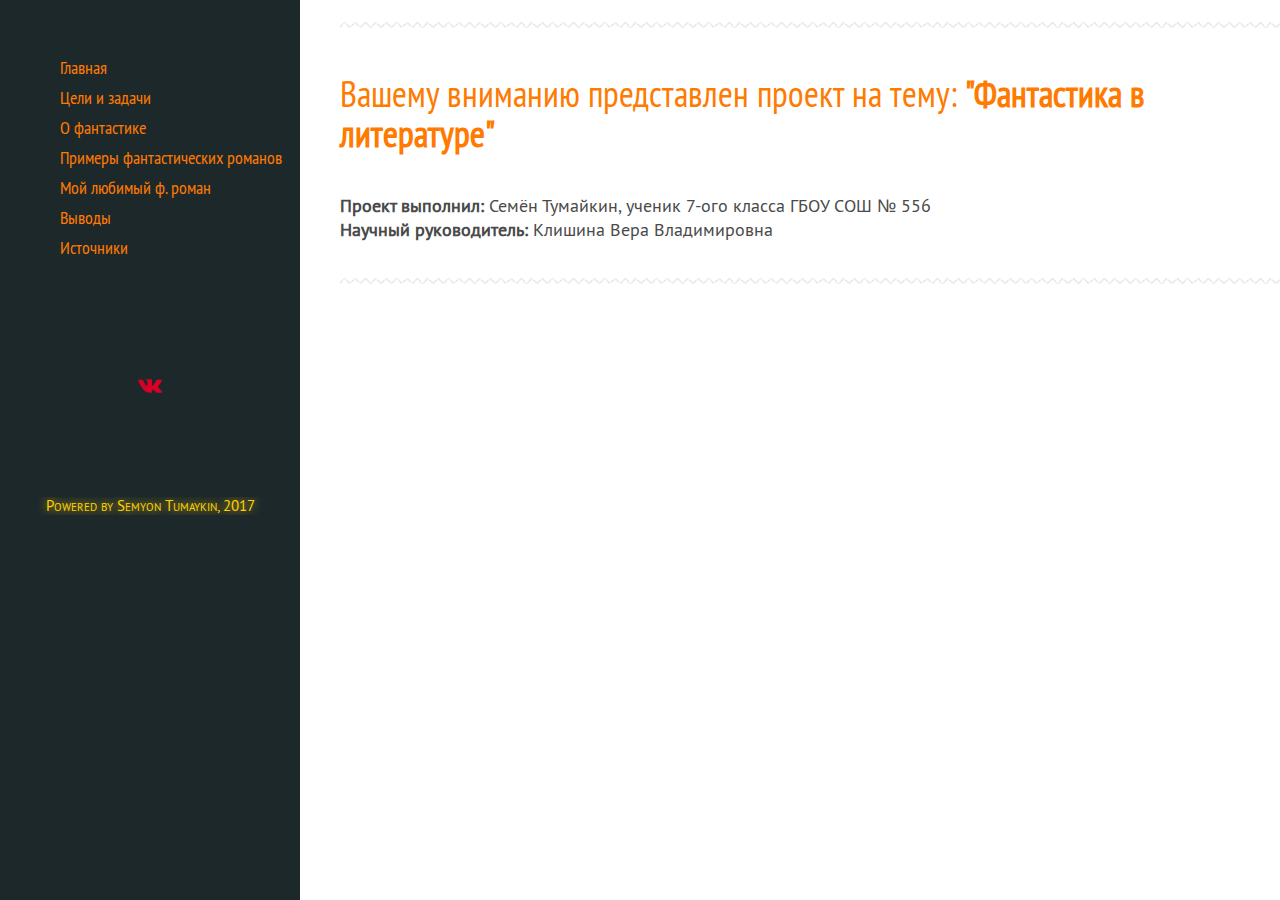
<file: index.html>
﻿<!DOCTYPE html>
<html>
	<head>
		<title>Проект - "Фантастика в литературе"</title>
		<meta charset="utf-8">
		<meta name="viewport" content="width=device-width, initial-scale=1, maximum-scale=1"/>
		<link rel="stylesheet" href="css/style.css">
		<script src="js/jquery-2.0.3.min.js"></script>
		<script src="js/sstu_script.js"></script>
	</head>
	<body>
		<div class="left_side"><br>
			<div class="left_menu">
				<ul>
					<li><a href="index.html" id="link_top">Главная</a></li>
					<li><a href="caz.html">Цели и задачи</a></li>
					<li><a href="aboutf.html">О фантастике</a></li>
					<li><a href="pr.html">Примеры фантастических романов</a></li>
					<li><a href="mlr.html">Мой любимый ф. роман</a></li>
					<li><a href="vvd.html">Выводы</a>
					</li>
					<li><a href="ist.html">Источники</a>
					</li>
				</ul>
			</div>
			<div class="social_img">
				<a href="https://vk.com/semyon141" class="vk_icon"></a>
			</div>
			<div class="cap_text" align="center">
				<span class="capitel">Powered by Semyon Tumaykin, 2017</span>
			</div>
		</div>
		<a href="#" class="left_swap"></a>
		<div class="wrapper">
			<div class="text_block">
				<img src="images/hr.png">
				<h2>Вашему вниманию представлен проект на тему: <b>"Фантастика в литературе"</b></h2>
				<p><b>Проект выполнил:</b>
				Семён Тумайкин, ученик 7-ого класса ГБОУ СОШ № 556<br>
				<b>Научный руководитель:</b> Клишина Вера Владимировна
				</p>
				<img src="images/hr.png">
			</div>
		</div>
	</body>
</html>
</file>
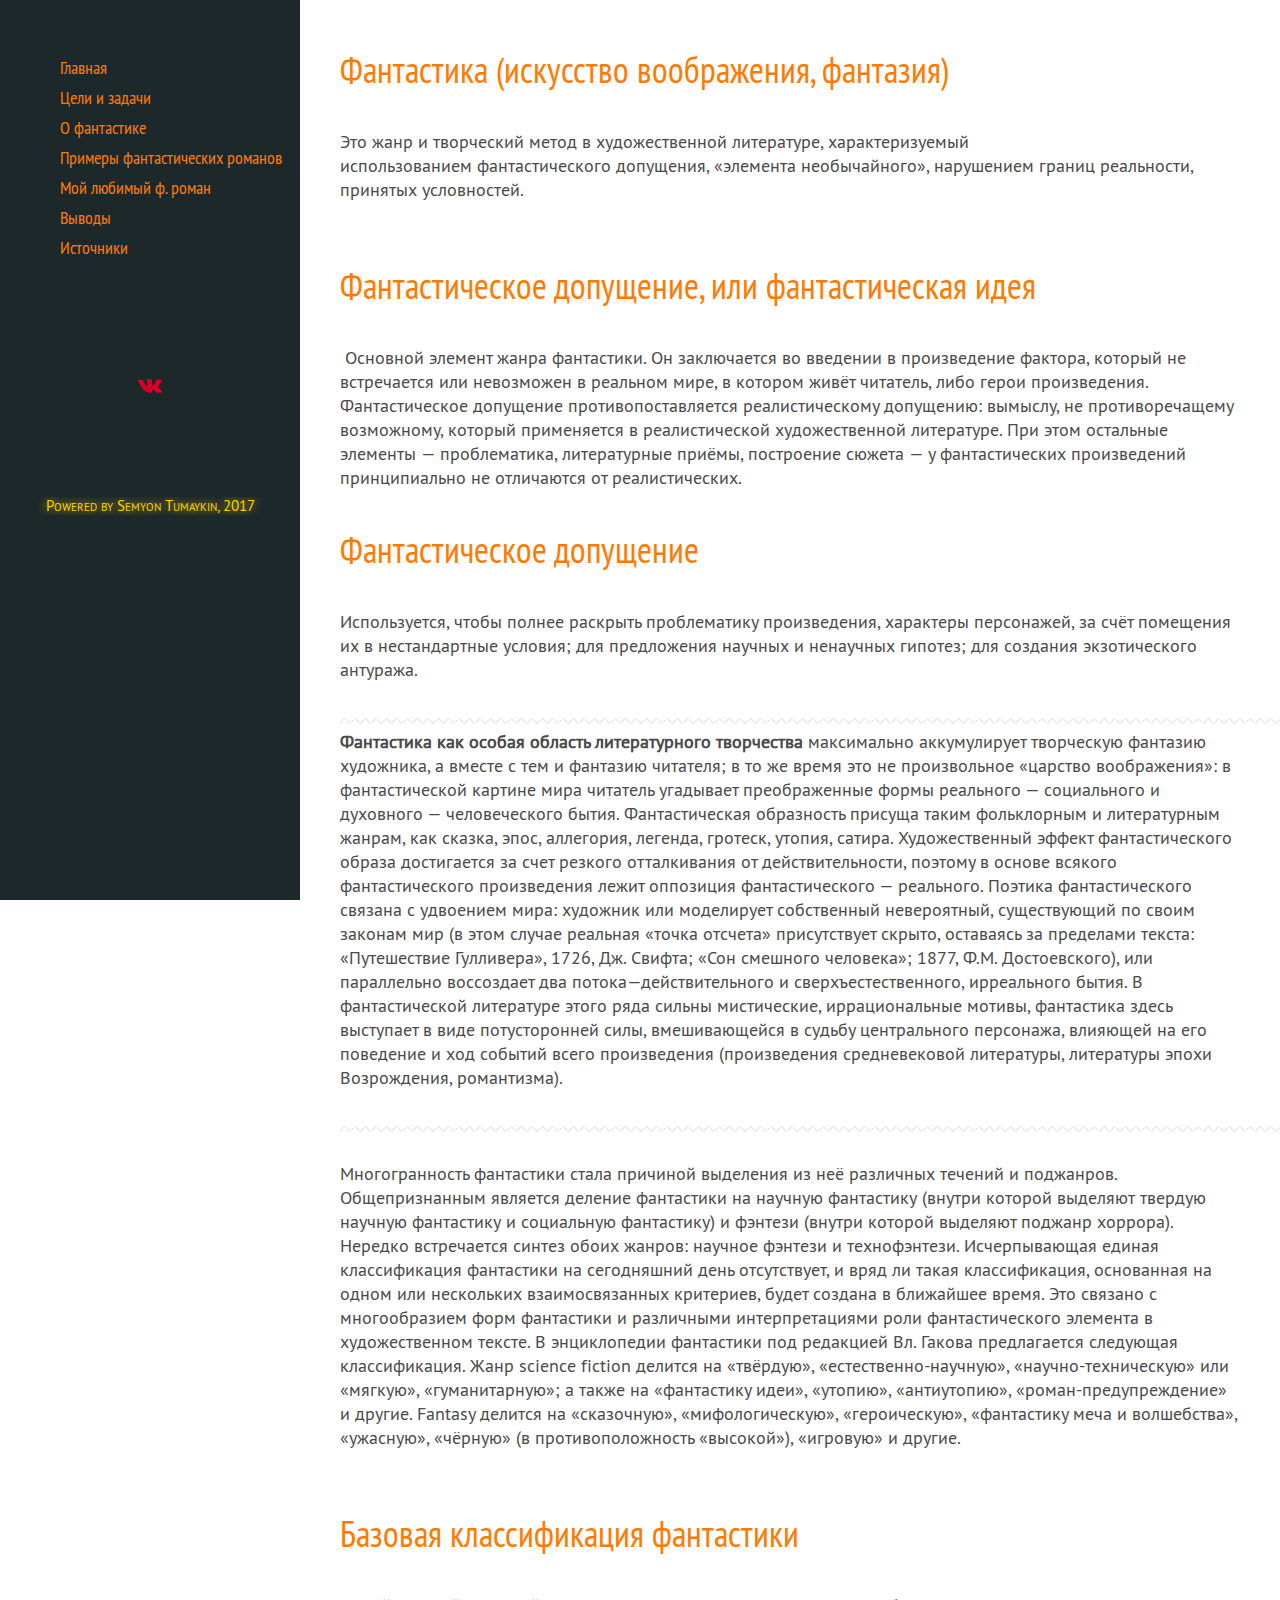
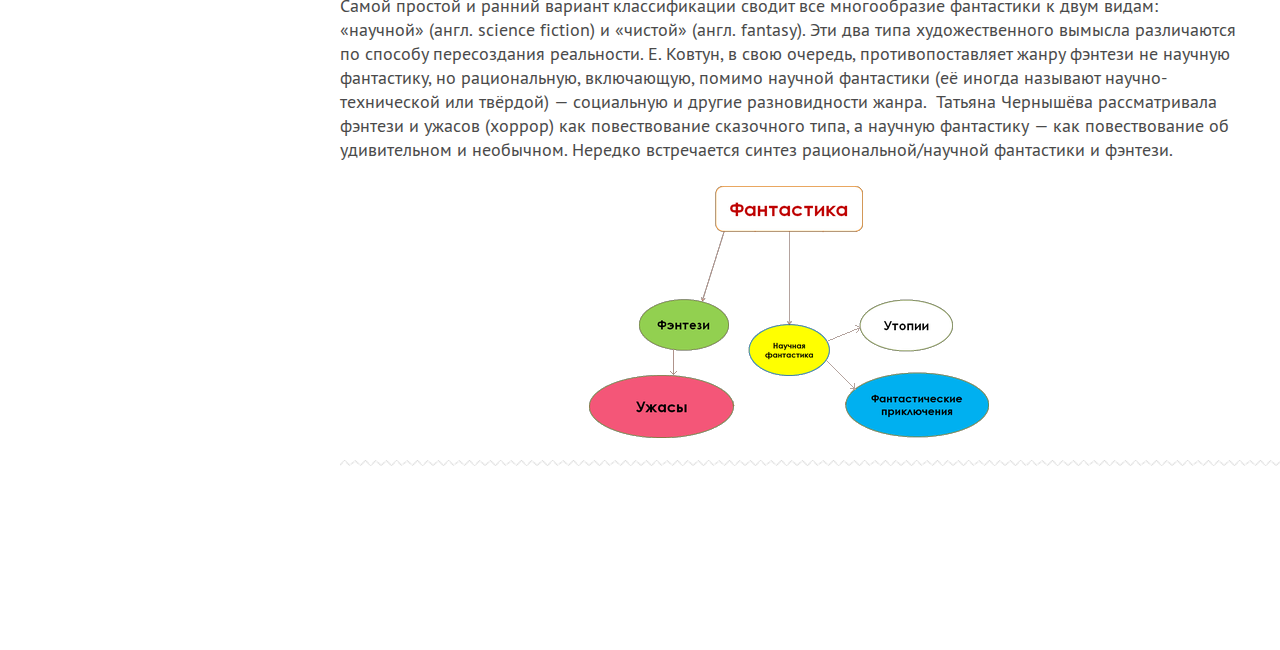
<file: aboutf.html>
﻿<!DOCTYPE html>
<html>
	<head>
		<title>Проект - "Фантастика в литературе"</title>
		<meta charset="utf-8">
		<meta name="viewport" content="width=device-width, initial-scale=1, maximum-scale=1"/>
		<link rel="stylesheet" href="css/style.css">
		<script src="js/jquery-2.0.3.min.js"></script>
		<script src="js/sstu_script.js"></script>
	</head>
	<body>
		<div class="left_side"><br>
			<div class="left_menu">
				<ul>
					<li><a href="index.html" id="link_top">Главная</a></li>
					<li><a href="caz.html">Цели и задачи</a></li>
					<li><a href="aboutf.html">О фантастике</a></li>
					<li><a href="pr.html">Примеры фантастических романов</a></li>
					<li><a href="mlr.html">Мой любимый ф. роман</a></li>
					<li><a href="vvd.html">Выводы</a>
					</li>
					<li><a href="ist.html">Источники</a>
					</li>
				</ul>
			</div>
			<div class="social_img">
				<a href="https://vk.com/semyon141" class="vk_icon"></a>
			</div>
			<div class="cap_text" align="center">
				<span class="capitel">Powered by Semyon Tumaykin, 2017</span>
			</div>
		</div>
		<a href="#" class="left_swap"></a>
		<div class="wrapper" style="min-height: 250%;">
			<div class="text_block">
				<h2>Фантастика (искусство воображения, фантазия)</h2><p>Это жанр и творческий метод в художественной литературе, характеризуемый использованием фантастического допущения, «элемента необычайного», нарушением границ реальности, принятых условностей.</p> 
 				<h2>Фантастическое допущение, или фантастическая идея</h2> Oсновной элемент жанра фантастики. Он заключается во введении в произведение фактора, который не встречается или невозможен в реальном мире, в котором живёт читатель, либо герои произведения. Фантастическое допущение противопоставляется реалистическому допущению: вымыслу, не противоречащему возможному, который применяется в реалистической художественной литературе. При этом остальные элементы — проблематика, литературные приёмы, построение сюжета — у фантастических произведений принципиально не отличаются от реалистических.
 				<h2>Фантастическое допущение</h2><p>Используется, чтобы полнее раскрыть проблематику произведения, характеры персонажей, за счёт помещения их в нестандартные условия; для предложения научных и ненаучных гипотез; для создания экзотического антуража.</p>
 				<img src="images/hr.png">
 				<p><b>Фантастика как особая область литературного творчества</b> максимально аккумулирует творческую фантазию художника, а вместе с тем и фантазию читателя; в то же время это не произвольное «царство воображения»: в фантастической картине мира читатель угадывает преображенные формы реального — социального и духовного — человеческого бытия. Фантастическая образность присуща таким фольклорным и литературным жанрам, как сказка, эпос, аллегория, легенда, гротеск, утопия, сатира. Художественный эффект фантастического образа достигается за счет резкого отталкивания от действительности, поэтому в основе всякого фантастического произведения лежит оппозиция фантастического — реального. Поэтика фантастического связана с удвоением мира: художник или моделирует собственный невероятный, существующий по своим законам мир (в этом случае реальная «точка отсчета» присутствует скрыто, оставаясь за пределами текста: «Путешествие Гулливера», 1726, Дж. Свифта; «Сон смешного человека»; 1877, Ф.М. Достоевского), или параллельно воссоздает два потока—действительного и сверхъестественного, ирреального бытия. В фантастической литературе этого ряда сильны мистические, иррациональные мотивы, фантастика здесь выступает в виде потусторонней силы, вмешивающейся в судьбу центрального персонажа, влияющей на его поведение и ход событий всего произведения (произведения средневековой литературы, литературы эпохи Возрождения, романтизма).</p><img src="images/hr.png">
 				<br><br><p>Многогранность фантастики стала причиной выделения из неё различных течений и поджанров. Общепризнанным является деление фантастики на научную фантастику (внутри которой выделяют твердую научную фантастику и социальную фантастику) и фэнтези (внутри которой выделяют поджанр хоррора). Нередко встречается синтез обоих жанров: научное фэнтези и технофэнтези.
				Исчерпывающая единая классификация фантастики на сегодняшний день отсутствует, и вряд ли такая классификация, основанная на одном или нескольких взаимосвязанных критериев, будет создана в ближайшее время. Это связано с многообразием форм фантастики и различными интерпретациями роли фантастического элемента в художественном тексте.
				В энциклопедии фантастики под редакцией Вл. Гакова предлагается следующая классификация. Жанр science fiction делится на «твёрдую», «естественно-научную», «научно-техническую» или «мягкую», «гуманитарную»; а также на «фантастику идеи», «утопию», «антиутопию», «роман-предупреждение» и другие. Fantasy делится на «сказочную», «мифологическую», «героическую», «фантастику меча и волшебства», «ужасную», «чёрную» (в противоположность «высокой»), «игровую» и другие.</p>
				<h2>Базовая классификация фантастики</h2>
				<p>Самой простой и ранний вариант классификации сводит все многообразие фантастики к двум видам: «научной» (англ. science fiction) и «чистой» (англ. fantasy). Эти два типа художественного вымысла различаются по способу пересоздания реальности. Е. Ковтун, в свою очередь, противопоставляет жанру фэнтези не научную фантастику, но рациональную, включающую, помимо научной фантастики (её иногда называют научно-технической или твёрдой) — социальную и другие разновидности жанра.  Татьяна Чернышёва рассматривала фэнтези и ужасов (хоррор) как повествование сказочного типа, а научную фантастику — как повествование об удивительном и необычном.
				Нередко встречается синтез рациональной/научной фантастики и фэнтези.</p>
				<center><img src="images/scheme.png"></center>
				<img src="images/hr.png">
			</div>
		</div>
	</body>
</html>
</file>
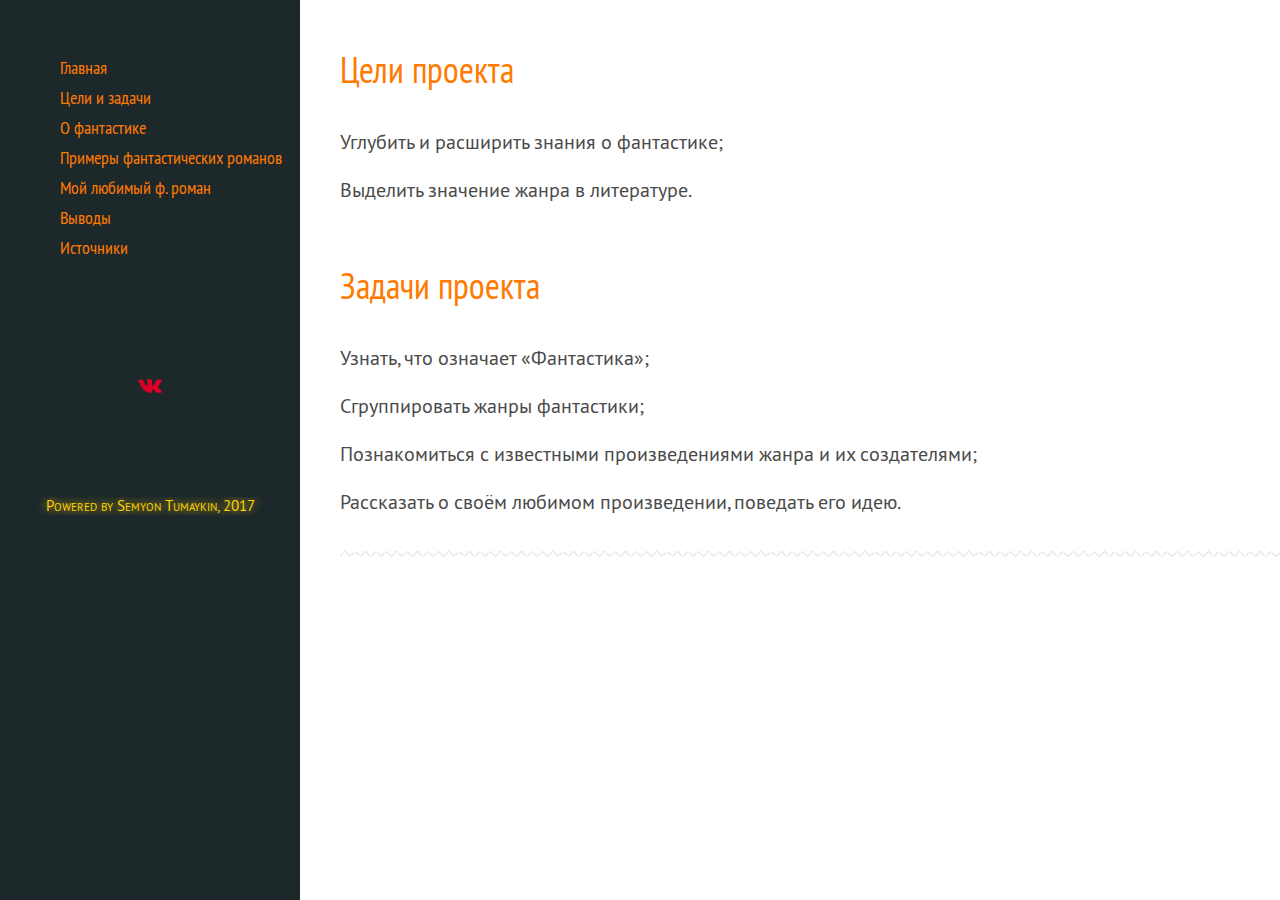
<file: caz.html>
﻿<!DOCTYPE html>
<html>
	<head>
		<title>Проект - "Фантастика в литературе"</title>
		<meta charset="utf-8">
		<meta name="viewport" content="width=device-width, initial-scale=1, maximum-scale=1"/>
		<link rel="stylesheet" href="css/style.css">
		<script src="js/jquery-2.0.3.min.js"></script>
		<script src="js/sstu_script.js"></script>
	</head>
	<body>
		<div class="left_side"><br>
			<div class="left_menu">
				<ul>
					<li><a href="index.html" id="link_top">Главная</a></li>
					<li><a href="caz.html">Цели и задачи</a></li>
					<li><a href="aboutf.html">О фантастике</a></li>
					<li><a href="pr.html">Примеры фантастических романов</a></li>
					<li><a href="mlr.html">Мой любимый ф. роман</a></li>
					<li><a href="vvd.html">Выводы</a>
					</li>
					<li><a href="ist.html">Источники</a>
					</li>
				</ul>
			</div>
			<div class="social_img">
				<a href="https://vk.com/semyon141" class="vk_icon"></a>
			</div>
			<div class="cap_text" align="center">
				<span class="capitel">Powered by Semyon Tumaykin, 2017</span>
			</div>
		</div>
		<a href="#" class="left_swap"></a>
		<div class="wrapper">
			<div class="text_block" style="font-size: 20px;">
				<h2>Цели проекта</b></h2>
				<p>Углубить и расширить знания о фантастике; <br><br>Выделить значение жанра в литературе.
				</p>
				<h2>Задачи проекта</h2>
				<p>Узнать, что означает 			«Фантастика»;<br><br>
				Сгруппировать жанры фантастики;<br><br>
				Познакомиться с известными произведениями жанра и их создателями;<br><br>
				Рассказать о своём любимом произведении, поведать его идею.</p>
				<img src="images/hr.png">
			</div>
		</div>
	</body>
</html>
</file>
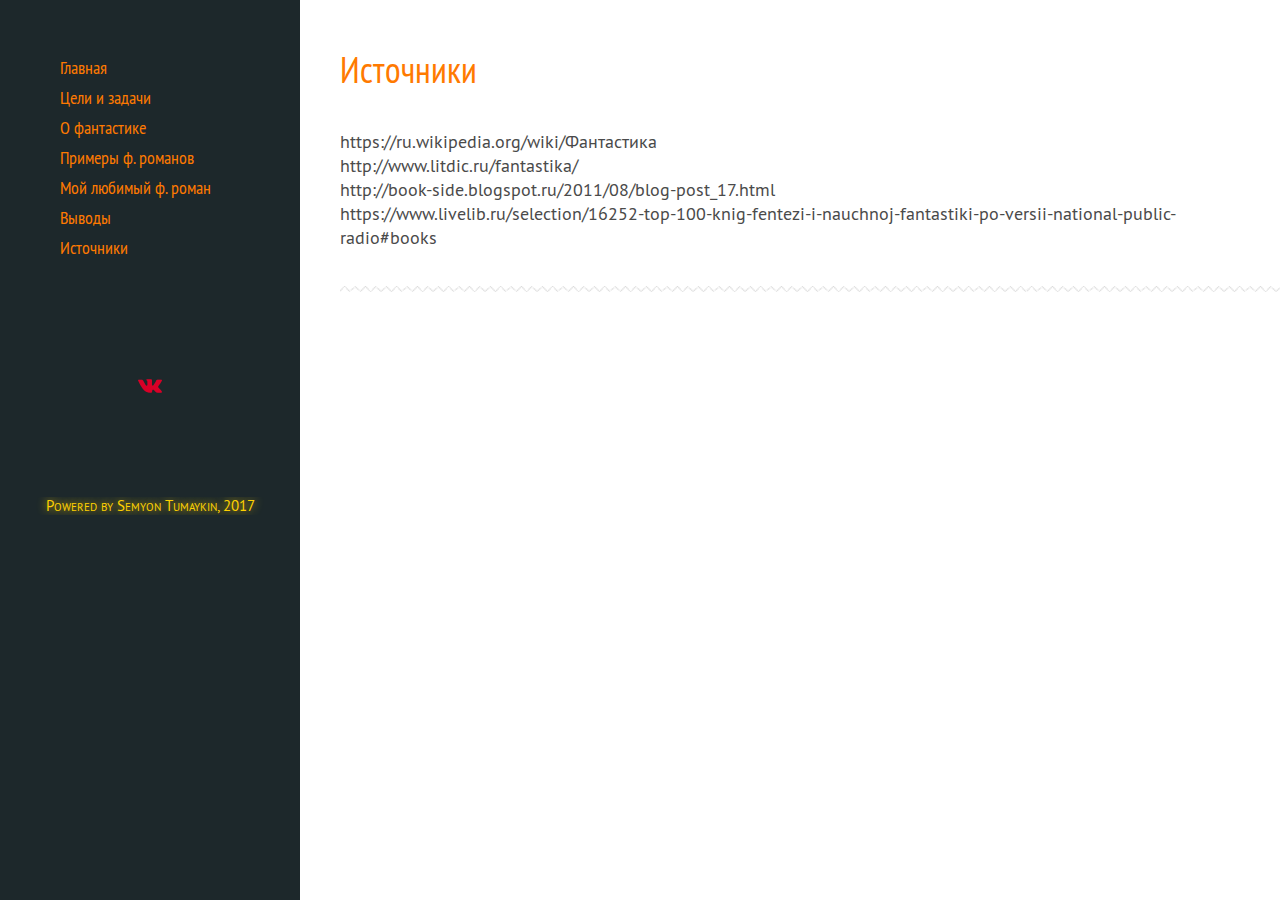
<file: ist.html>
﻿<!DOCTYPE html>
<html>
	<head>
		<title>Проект - "Фантастика в литературе"</title>
		<meta charset="utf-8">
		<meta name="viewport" content="width=device-width, initial-scale=1, maximum-scale=1"/>
		<link rel="stylesheet" href="css/style.css">
		<script src="js/jquery-2.0.3.min.js"></script>
		<script src="js/sstu_script.js"></script>
	</head>
	<body>
		<div class="left_side"><br>
			<div class="left_menu">
				<ul>
					<li><a href="index.html" id="link_top">Главная</a></li>
					<li><a href="caz.html">Цели и задачи</a></li>
					<li><a href="aboutf.html">О фантастике</a></li>
					<li><a href="pr.html">Примеры ф. романов</a></li>
					<li><a href="mlr.html">Мой любимый ф. роман</a></li>
					<li><a href="vvd.html">Выводы</a>
					</li>
					<li><a href="ist.html">Источники</a>
					</li>
				</ul>
			</div>
			<div class="social_img">
				<a href="https://vk.com/semyon141" class="vk_icon"></a>
			</div>
			<div class="cap_text" align="center">
				<span class="capitel">Powered by Semyon Tumaykin, 2017</span>
			</div>
		</div>
		<a href="#" class="left_swap"></a>
		<div class="wrapper">
			<div class="text_block">
				<h2>Источники</h2>
	 			<p>https://ru.wikipedia.org/wiki/Фантастика<br>
				http://www.litdic.ru/fantastika/<br>
				http://book-side.blogspot.ru/2011/08/blog-post_17.html<br>
				https://www.livelib.ru/selection/16252-top-100-knig-fentezi-i-nauchnoj-fantastiki-po-versii-national-public-radio#books
				</p>
				<img src="images/hr.png">
			</div>
		</div>
	</body>
</html>
</file>
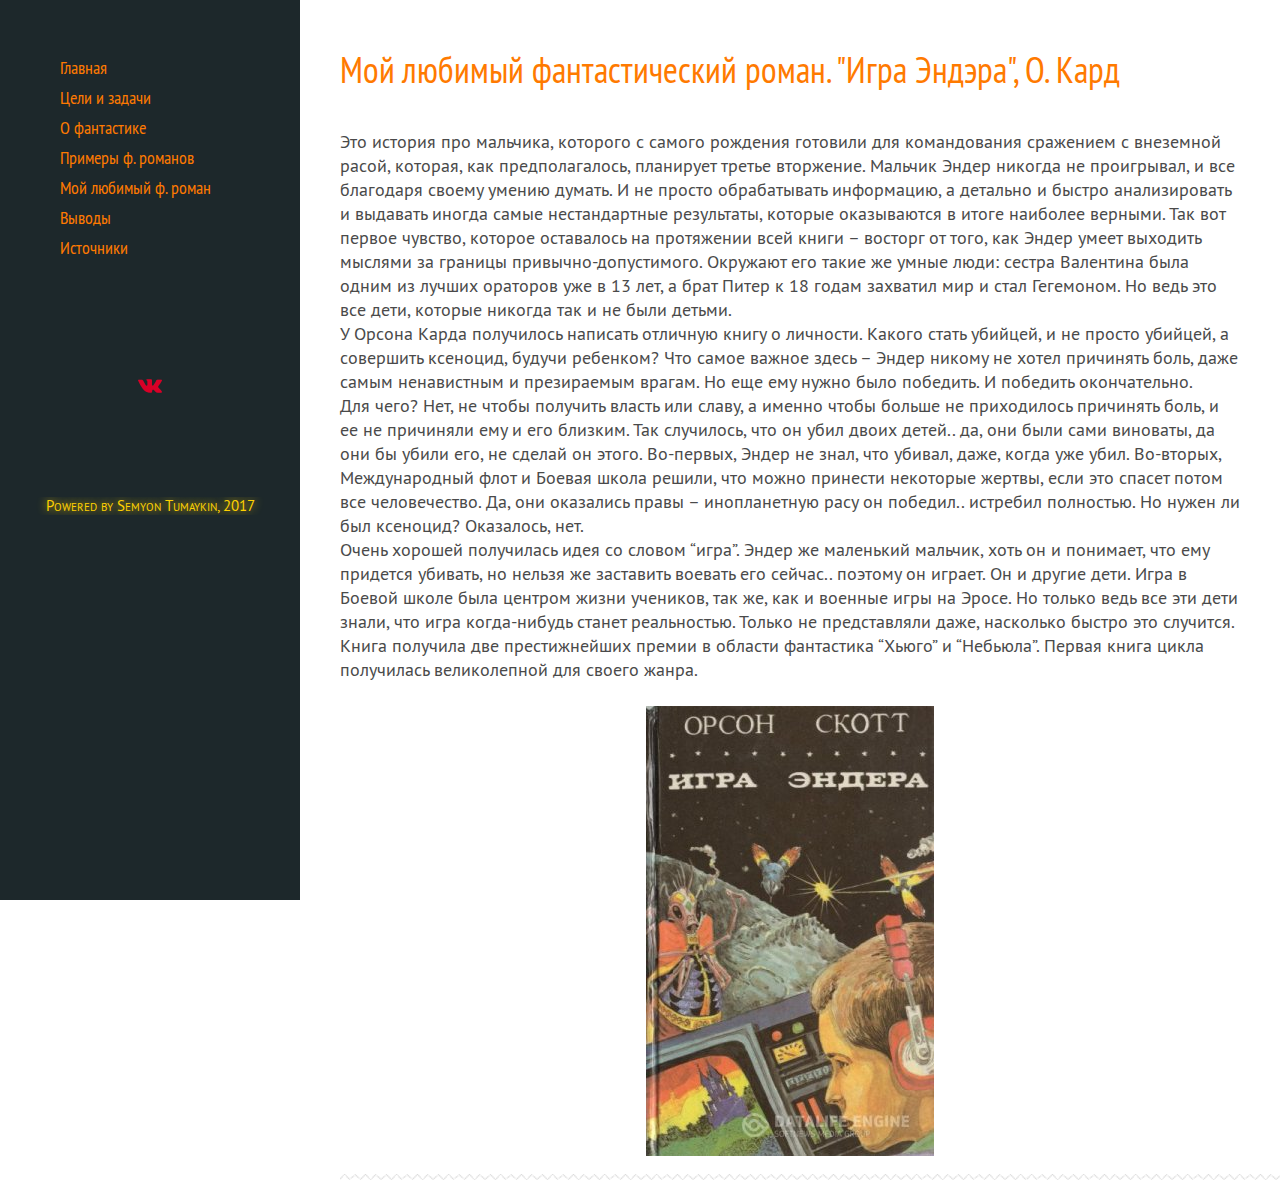
<file: mlr.html>
﻿<!DOCTYPE html>
<html>
	<head>
		<title>Проект - "Фантастика в литературе"</title>
		<meta charset="utf-8">
		<meta name="viewport" content="width=device-width, initial-scale=1, maximum-scale=1"/>
		<link rel="stylesheet" href="css/style.css">
		<script src="js/jquery-2.0.3.min.js"></script>
		<script src="js/sstu_script.js"></script>
	</head>
	<body>
		<div class="left_side"><br>
			<div class="left_menu">
				<ul>
					<li><a href="index.html" id="link_top">Главная</a></li>
					<li><a href="caz.html">Цели и задачи</a></li>
					<li><a href="aboutf.html">О фантастике</a></li>
					<li><a href="pr.html">Примеры ф. романов</a></li>
					<li><a href="mlr.html">Мой любимый ф. роман</a></li>
					<li><a href="vvd.html">Выводы</a>
					</li>
					<li><a href="ist.html">Источники</a>
					</li>
				</ul>
			</div>
			<div class="social_img">
				<a href="https://vk.com/semyon141" class="vk_icon"></a>
			</div>
			<div class="cap_text" align="center">
				<span class="capitel">Powered by Semyon Tumaykin, 2017</span>
			</div>
		</div>
		<a href="#" class="left_swap"></a>
		<div class="wrapper">
			<div class="text_block">
				<h2>Мой любимый фантастический роман. "Игра Эндэра", О. Кард</h2>
				<p>Это история про мальчика, которого с самого рождения готовили для командования сражением с внеземной расой, которая, как предполагалось, планирует третье вторжение. Мальчик Эндер никогда не проигрывал, и все благодаря своему умению думать. И не просто обрабатывать информацию, а детально и быстро анализировать и выдавать иногда самые нестандартные результаты, которые оказываются в итоге наиболее верными. Так вот первое чувство, которое оставалось на протяжении всей книги – восторг от того, как Эндер умеет выходить мыслями за границы привычно-допустимого. Окружают его такие же умные люди: сестра Валентина была одним из лучших ораторов уже в 13 лет, а брат Питер к 18 годам захватил мир и стал Гегемоном. Но ведь это все дети, которые никогда так и не были детьми.<br>
				У Орсона Карда получилось написать отличную книгу о личности. Какого стать убийцей, и не просто убийцей, а совершить ксеноцид,  будучи ребенком? Что самое важное здесь – Эндер никому не хотел причинять боль, даже самым ненавистным и презираемым врагам. Но еще ему нужно было победить. И победить окончательно. <br>Для чего? Нет, не чтобы получить власть или славу, а именно чтобы больше не приходилось причинять боль, и ее не причиняли ему и его близким. Так случилось, что он убил двоих детей.. да, они были сами виноваты, да они бы убили его, не сделай он этого. Во-первых, Эндер не знал, что убивал, даже, когда уже убил. Во-вторых, Международный флот и Боевая школа решили, что можно принести некоторые жертвы, если это спасет потом все человечество. Да, они оказались правы – инопланетную расу он победил.. истребил полностью. Но нужен ли был ксеноцид? Оказалось, нет.<br>
				Очень хорошей получилась идея со словом “игра”. Эндер же маленький мальчик, хоть он и понимает, что ему придется убивать, но нельзя же заставить воевать его сейчас.. поэтому он играет. Он и другие дети. Игра в Боевой школе была центром жизни учеников, так же, как и военные игры на Эросе. Но только ведь все эти дети знали, что игра когда-нибудь станет реальностью. Только не представляли даже, насколько быстро это случится.<br>
				Книга получила две престижнейших премии в области фантастика “Хьюго” и “Небьюла”. Первая книга цикла получилась великолепной для своего жанра.</p>
				<center><img src="images/ender's game.jpg"></center>
				<img src="images/hr.png">
			</div>
		</div>
	</body>
</html>
</file>
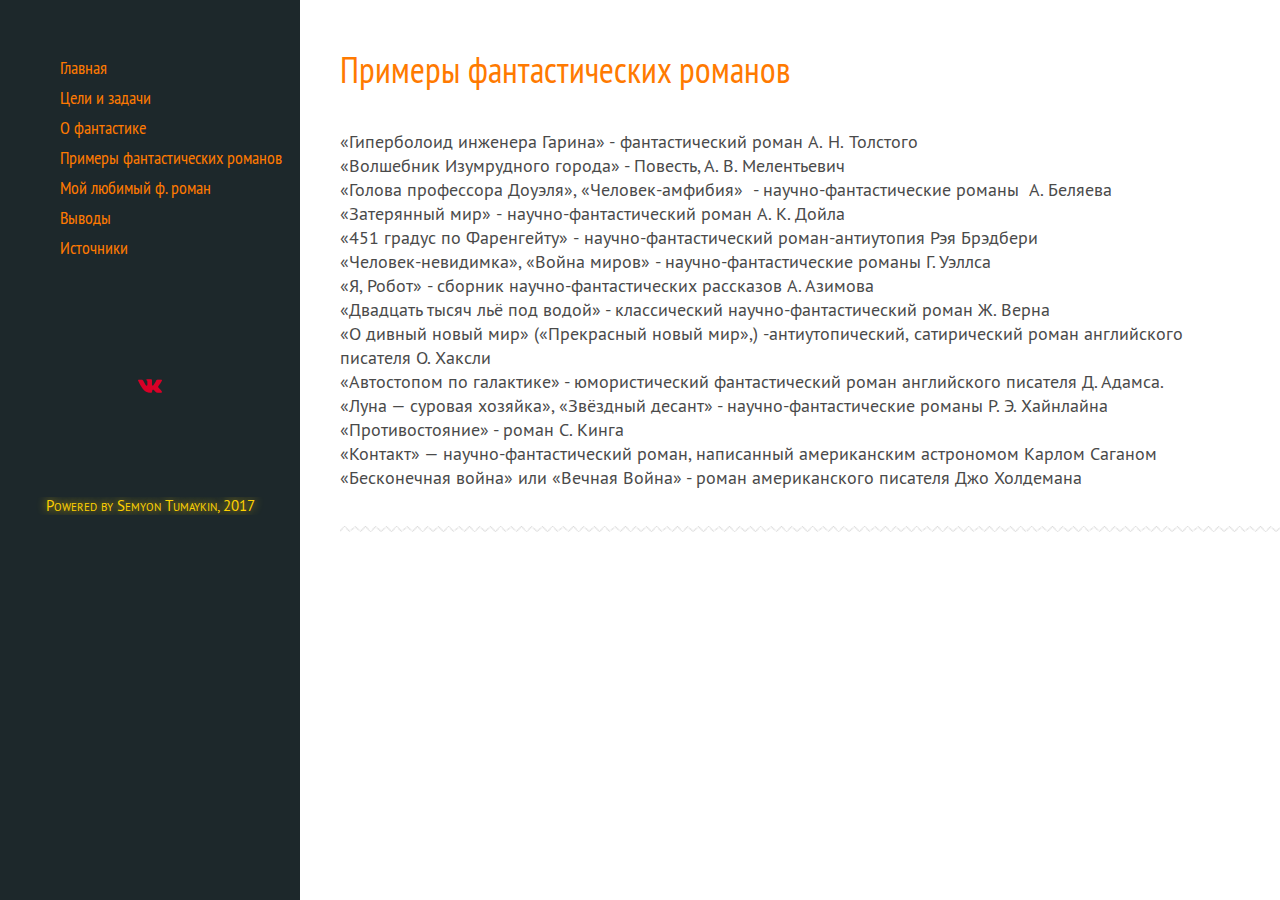
<file: pr.html>
﻿<!DOCTYPE html>
<html>
	<head>
		<title>Проект - "Фантастика в литературе"</title>
		<meta charset="utf-8">
		<meta name="viewport" content="width=device-width, initial-scale=1, maximum-scale=1"/>
		<link rel="stylesheet" href="css/style.css">
		<script src="js/jquery-2.0.3.min.js"></script>
		<script src="js/sstu_script.js"></script>
	</head>
	<body>
		<div class="left_side"><br>
			<div class="left_menu">
				<ul>
					<li><a href="index.html" id="link_top">Главная</a></li>
					<li><a href="caz.html">Цели и задачи</a></li>
					<li><a href="aboutf.html">О фантастике</a></li>
					<li><a href="pr.html">Примеры фантастических романов</a></li>
					<li><a href="mlr.html">Мой любимый ф. роман</a></li>
					<li><a href="vvd.html">Выводы</a>
					</li>
					<li><a href="ist.html">Источники</a>
					</li>
				</ul>
			</div>
			<div class="social_img">
				<a href="https://vk.com/semyon141" class="vk_icon"></a>
			</div>
			<div class="cap_text" align="center">
				<span class="capitel">Powered by Semyon Tumaykin, 2017</span>
			</div>
		</div>
		<a href="#" class="left_swap"></a>
		<div class="wrapper">
			<div class="text_block">
				<h2>Примеры фантастических романов</h2>
				<p>«Гиперболоид инженера Гарина» - фантастический роман А. Н. Толстого<br>
				«Волшебник Изумрудного города» - Повесть, А. В. Мелентьевич<br>
				«Голова профессора Доуэля»,  «Человек-амфибия»  - научно-фантастические романы  А. Беляева<br>
				«Затерянный мир» - научно-фантастический роман А. К. Дойла<br>
				«451 градус по Фаренгейту» - научно-фантастический роман-антиутопия Рэя Брэдбери<br>
				«Человек-невидимка», «Война миров» - научно-фантастические романы Г. Уэллса<br>
				«Я, Робот» - сборник научно-фантастических рассказов А. Азимова<br>
				«Двадцать тысяч льё под водой» - классический научно-фантастический роман Ж. Верна<br>
				«О дивный новый мир» («Прекрасный новый мир»,) -антиутопический, сатирический роман английского писателя О. Хаксли<br>«Автостопом по галактике» - юмористический фантастический роман английского писателя Д. Адамса.<br>«Луна — суровая хозяйка», «Звёздный десант» - научно-фантастические романы Р. Э. Хайнлайна<br>«Противостояние» - роман  С. Кинга<br>«Контaкт» — научно-фантастический роман, написанный американским астрономом Карлом Саганом<br>«Бесконечная война» или «Вечная Война» - роман американского писателя Джо Холдемана</p>
				<img src="images/hr.png">
			</div>
		</div>
	</body>
</html>
</file>
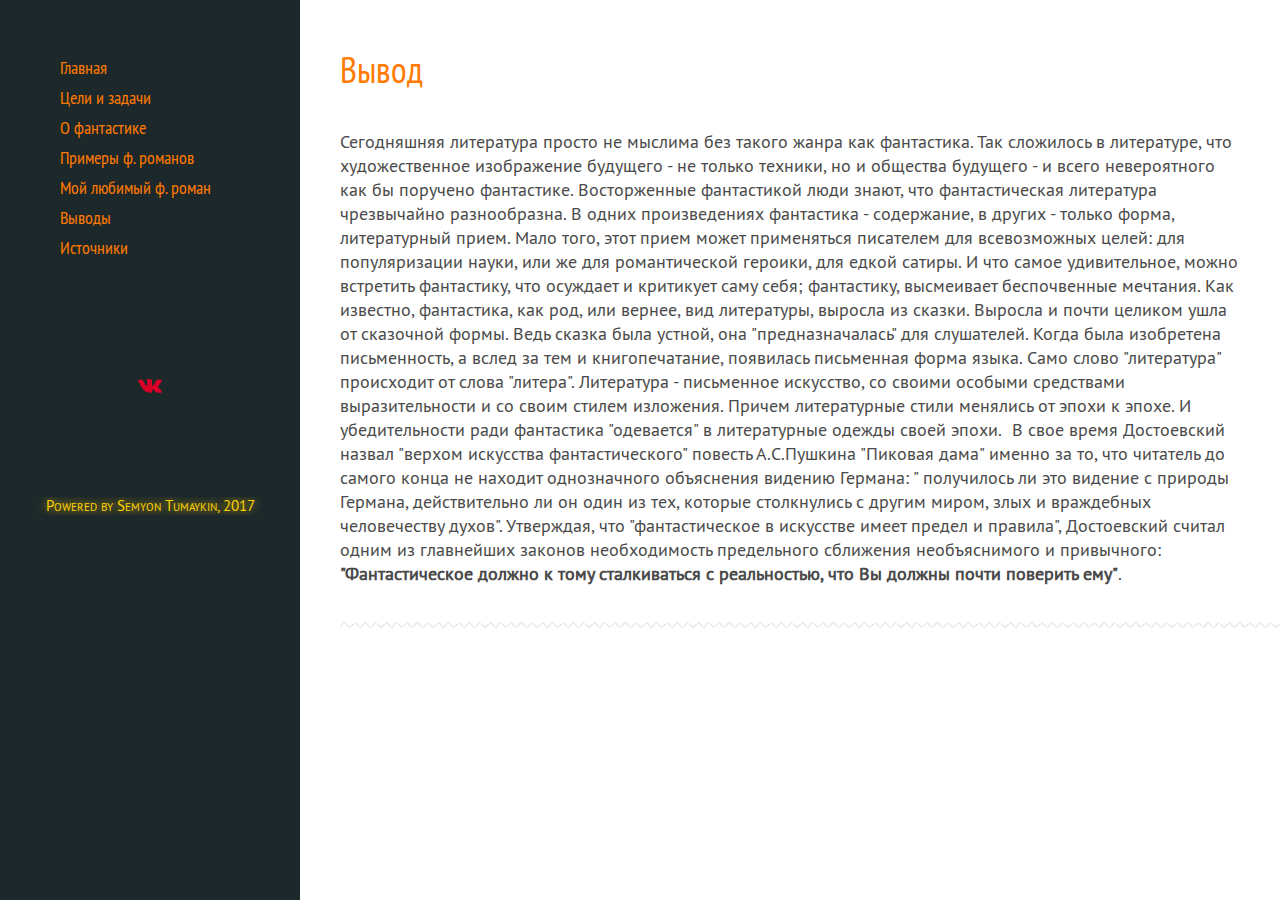
<file: vvd.html>
﻿<!DOCTYPE html>
<html>
	<head>
		<title>Проект - "Фантастика в литературе"</title>
		<meta charset="utf-8">
		<meta name="viewport" content="width=device-width, initial-scale=1, maximum-scale=1"/>
		<link rel="stylesheet" href="css/style.css">
		<script src="js/jquery-2.0.3.min.js"></script>
		<script src="js/sstu_script.js"></script>
	</head>
	<body>
		<div class="left_side"><br>
			<div class="left_menu">
				<ul>
					<li><a href="index.html" id="link_top">Главная</a></li>
					<li><a href="caz.html">Цели и задачи</a></li>
					<li><a href="aboutf.html">О фантастике</a></li>
					<li><a href="pr.html">Примеры ф. романов</a></li>
					<li><a href="mlr.html">Мой любимый ф. роман</a></li>
					<li><a href="vvd.html">Выводы</a>
					</li>
					<li><a href="ist.html">Источники</a>
					</li>
				</ul>
			</div>
			<div class="social_img">
				<a href="https://vk.com/semyon141" class="vk_icon"></a>
			</div>
			<div class="cap_text" align="center">
				<span class="capitel">Powered by Semyon Tumaykin, 2017</span>
			</div>
		</div>
		<a href="#" class="left_swap"></a>
		<div class="wrapper">
			<div class="text_block">
				<h2>Вывод</h2>
	 			<p>Сегодняшняя литература просто не мыслима без такого жанра как фантастика. Так сложилось в литературе, что художественное изображение будущего - не только техники, но и общества будущего - и всего невероятного как бы поручено фантастике. Восторженные фантастикой люди знают, что фантастическая литература чрезвычайно разнообразна. В одних произведениях фантастика - содержание, в других - только форма, литературный прием. Мало того, этот прием может применяться писателем для всевозможных целей: для популяризации науки, или же для романтической героики, для едкой сатиры.
 				И что самое удивительное, можно встретить фантастику, что осуждает и критикует саму себя; фантастику, высмеивает беспочвенные мечтания.
 				Как известно, фантастика, как род, или вернее, вид литературы, выросла из сказки. Выросла и почти целиком ушла от сказочной формы. Ведь сказка была устной, она "предназначалась" для слушателей. Когда была изобретена письменность, а вслед за тем и книгопечатание, появилась письменная форма языка. Само слово "литература" происходит от слова "литера". Литература - письменное искусство, со своими особыми средствами выразительности и со своим стилем изложения. Причем литературные стили менялись от эпохи к эпохе. И убедительности ради фантастика "одевается" в литературные одежды своей эпохи. 
				В свое время Достоевский назвал "верхом искусства фантастического" повесть А.C.Пушкина "Пиковая дама" именно за то, что читатель до самого конца не находит однозначного объяснения видению Германа: " получилось ли это видение с природы Германа, действительно ли он один из тех, которые столкнулись с другим миром, злых и враждебных человечеству духов". Утверждая, что "фантастическое в искусстве имеет предел и правила", Достоевский считал одним из главнейших законов необходимость предельного сближения необъяснимого и привычного: <b>"Фантастическое должно к тому сталкиваться с реальностью, что Вы должны почти поверить ему"</b>.</p>
				<img src="images/hr.png">
			</div>
		</div>
	</body>
</html>
</file>
<file: css/style.css>
@font-face {
    font-family: 'myPT';
    src: url('font/PTS55F-webfont.eot');
    src: url('font/PTS55F-webfont.eot?#iefix') format('embedded-opentype'),
         url('font/PTS55F-webfont.woff') format('woff'),
         url('font/PTS55F-webfont.ttf') format('truetype'),
         url('font/PTS55F-webfont.svg#pt_sansregular') format('svg');
    font-weight: normal;
    font-style: normal;
}
@font-face {
    font-family: 'myPTNarrow';
    src: url('font/PTN57F-webfont.eot');
    src: url('font/PTN57F-webfont.eot?#iefix') format('embedded-opentype'),
         url('font/PTN57F-webfont.woff') format('woff'),
         url('font/PTN57F-webfont.ttf') format('truetype'),
         url('font/PTN57F-webfont.svg#pt_sans_narrowregular') format('svg');
    font-weight: normal;
    font-style: normal;

}
*{
	margin: 0;
	padding: 0;
}
html, body{
	width: 100%;
	height: 100%;
	font-family: "myPT", "trebuchet ms", sans-serif;
	font-size: 15px;
	background: #dfe2e3;
	line-height: 18px;
}
body{
	scroll-behavior: smooth;
}
.narrow{
	font-family: "myPTNarrow", "trebuchet ms", sans-serif;
	font-size: 24px;
	line-height: 28px;
}

.left_side{
	background: #1d282b;
	width: 300px;
	position: fixed;
	left: 0;
	top: 0;
	height: 100%;
	z-index: 5;
}
.logo_text{
	padding: 20px 10px;
	color:#ffffff;
	font-size: 24px;
	line-height: 30px;
	font-weight: normal;
	font-family: myPTNarrow;
	text-align: center;
}
.logo_text a{
	display: inline-block;
}
.logo_text span{
	color:#72898f;
	font-size: 18px;
	line-height: 24px;
	padding: 0 10px 18px;
	text-align: center;
	display: block;
}
.left_menu{
	margin-top: 35px;
}
.left_menu ul{
	display: block;
	list-style-type: none;
}
.left_menu li{
	display: block;
	height: 30px;
	line-height: 30px;
}
.left_menu li a{
	display: block;
	line-height: 30px;
	font-size: 18px;
	font-family: myPTNarrow;
	color: #ff7a00;
	text-decoration: none;
	padding-left: 60px;
}
.left_menu li a:hover{
	background: #343e41;
	text-shadow: 0 0 10px white;
	color: white;
	-o-transform: translateX(-10px);
	-ms-transform: translateX(-10px);
	-moz-transform: translateX(-10px);
	-webkit-transform: translateX(-10px);
	transform: translateX(-10px);
}
.social_img{
	text-align: center;
}
.social_img a{
	display: inline-block;
	margin: 100px;
	width: 30px;
	height: 30px;
	overflow: hidden;
}
.social_img a:hover{
	opacity: 0.7;
}
.vk_icon{
	background: url("../images/social.png") bottom no-repeat;
}
.left_swap{
	display: none;
	position: fixed;
	width: 50px;
	left: 0;
	top: 0;
	height: 100%;
	z-index: 6;
	background: url(../images/swipe.png) #1d282b center 20px no-repeat;
}
.wrapper{
	position: relative;
	background: #ffffff;
	min-height: 100%;
	min-width: 400px;
	max-width: 2000px;
	padding-left: 300px;
	padding-right: 0px;
	box-shadow: 0 0 10px rgba(0,0,0,0.2);
}
.wrapper a{
	color:#576a6f;
}
.wrapper a:hover{
	color:#1d282b;
}
.text_block{
	overflow: hidden;
	color:#4a4a4a;
	font-size: 18px;
	line-height: 24px;
	min-height: 200px;
	padding: 10px 40px 10px;
}
.cap_text{
	overflow: hidden;
}
.capitel{
	font-variant: small-caps;
	color: #ffd100;
	text-shadow: 0 0 10px #ffd100;
	overflow: hidden;
}
h2{
	color: #ff7a00;
	font-size: 36px;
	line-height: 40px;
	letter-spacing: 0px;
	text-transform: none;
	font-family: myPTNarrow;
	padding: 40px 0;
	font-weight: normal;
}
h3{
	color:#4a4a4a;
	font-size: 24px;
	line-height: 30px;
	letter-spacing: -1px;
	text-transform: none;
	font-family: myPTNarrow;
	padding: 20px 0;
	font-weight: normal;
}
h4{
	color:#4a4a4a;
	font-size: 22px;
	line-height: 24px;
	letter-spacing: 0;
	text-transform: none;
	font-family: myPTNarrow;
	padding: 10px 0;
	font-weight: normal;
}
p{
	margin-bottom: 24px;
}
.cent_img{
	display: block;
	margin: 0 auto 40px;
}
.auto_img{
	display: block;
	max-width: 100%;
	margin: 0 auto 24px;
}

@media only screen and (max-width:800px){
 	.left_side{
 		display: none;
	}

	.left_swap{
		display: block;
	}
	.wrapper{
		padding-left: 50px;
	}
}
@media only screen and (max-width:720px){
	.footer_block{
		display: block;
		width: 96%;
	}
}
</file>
